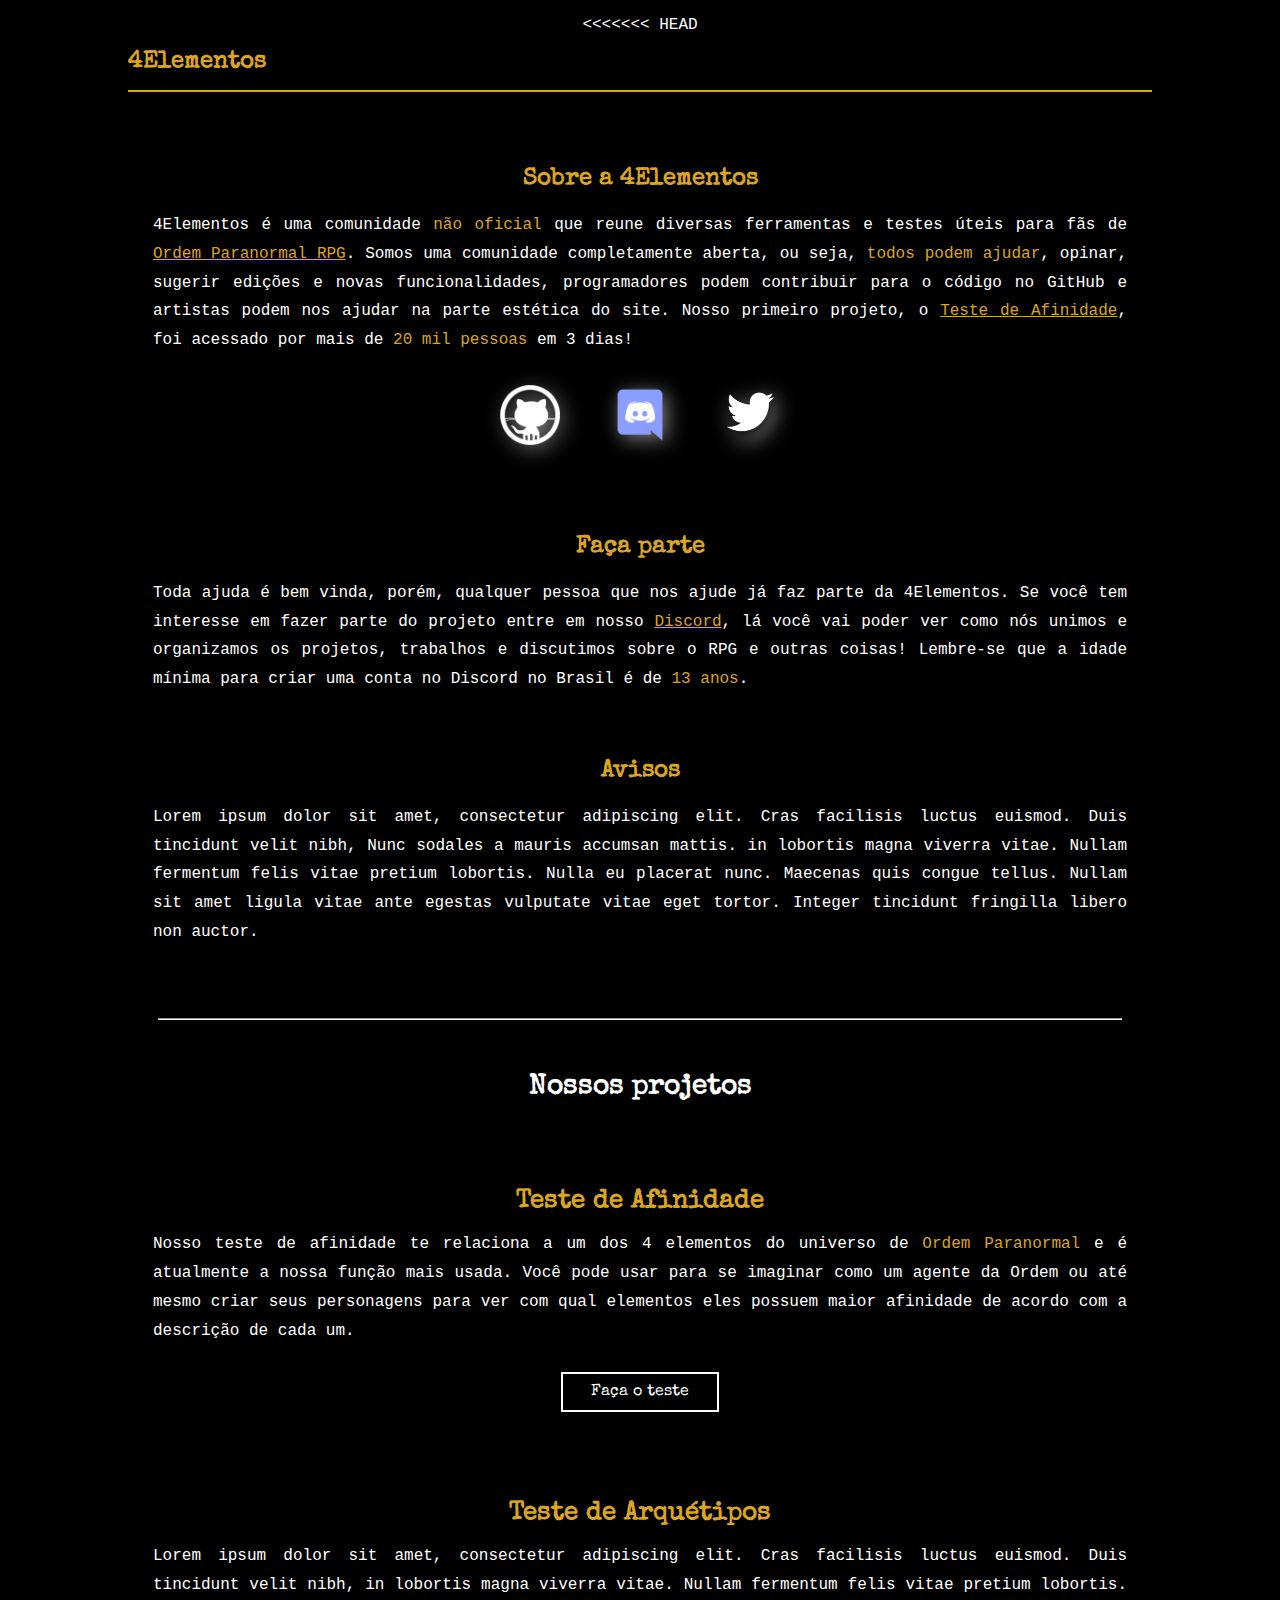
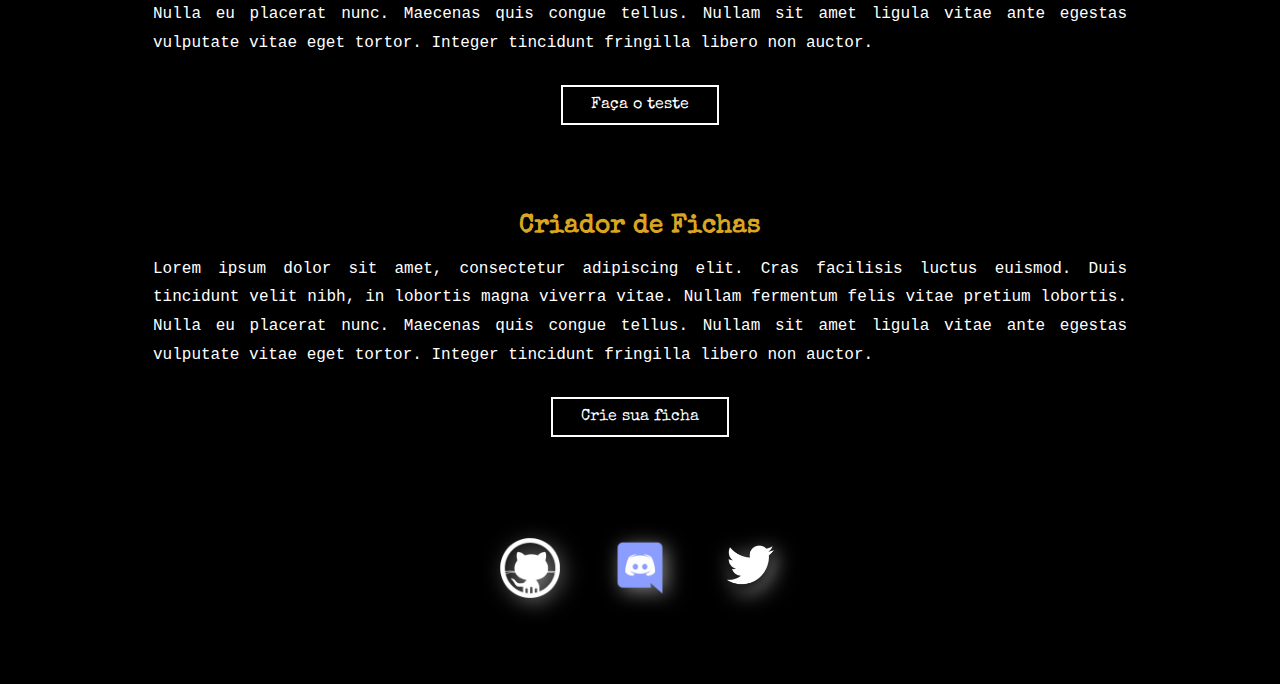
<file: index.html>
<!DOCTYPE html>
<html lang="pt-br">

    <head>
        <meta charset="UTF-8">
        <meta http-equiv="X-UA-Compatible" content="IE=edge">
        <meta name="viewport" content="width=device-width, initial-scale=1.0">
        <meta name="twitter:card" content="summary">
        <meta name="twitter:title" content="4Elementos">
        <meta name="twitter:site" content="https://04elementos.github.io/4elementos/">
        <meta name="twitter:description"
            content="4Elementos é um site feito por fãs do universo de Ordem Paranormal para que outros fãs possam responder um questionário de 20 perguntas para saber qual elemento eles teriam afinidade baseado nas suas respostas.">
        <meta name="twitter:image" content="https://04elementos.github.io/4elementos/images/elementos/Conhecimento.webp">

        <!-- google fonts -->
        <link rel="preconnect" href="https://fonts.googleapis.com">
        <link rel="preconnect" href="https://fonts.gstatic.com" crossorigin>
        <link href="https://fonts.googleapis.com/css2?family=Special+Elite&display=swap" rel="stylesheet">

        <!-- favicon -->
        <link rel="shortcut icon" href="images/elementos/Medo.webp" type="image/x-icon">
        <title>4Elementos</title>

        <!-- links css file -->
        <link rel="stylesheet" href="styles/style.css">
        <link rel="stylesheet" href="styles/responsive.css">

        <!--  AOS Library  -->
        <link rel="stylesheet" href="styles/aos.css">
    </head>

<<<<<<< HEAD
    <body class="flex flex-column">
        <div class="page">
            <header class="header-page title flex flex-jc-sbt">
                <h1 class="heading logo">4Elementos</h1>

                <!-- The overlay -->
                <div id="myNav" class="overlay">
                  <!-- Button to close the overlay navigation -->
                  <a href="javascript:void(0)" class="closebtn" onclick="closeNav()">&times;</a>

                  <!-- Overlay content -->
                  <div class="overlay-content">
                      <a href="#">Inicio</a>
                      <a href="#">Faça o teste</a>
                      <a href="#">Descubra seu Arquetipo</a>
                      <a href="#">Crie sua ficha agora</a>
                  </div>
=======
    <body>    
        <div class="container">
            <div class="title">
                <h2>4Elementos</h2>
            </div>
            
            <div class="description">
                <h3>Descrição</h3>
                <p>
                    Esse é um teste feito por fãs de <a href="https://ordemparanormal.com.br/">Ordem Paranormal</a> para que os espectadores consigam descobrir seus possíveis elementos de 
                    afinidade baseado em 20 questões sobre sua personalidade. Sinta-se livre para usar os resultados desse teste como quiser!
                </p>
            </div>
            
            <div class="warnings">
                <h3>Avisos</h3>
                <p>
                    Os direitos das imagens e descrições dos elementos vão para seus respectivos donos, apenas atribuímos perguntas de personalidade para cada um dos elementos
                    baseado na <a href="https://ordemparanormal.fandom.com/wiki/Elementos_do_Outro_Lado">descrição de cada um</a>.
                    <br><br>
                    É muito importante ressaltar: <a>Não somos um projeto oficial de Ordem Paranormal</a>, somos uma comunidade feita por fãs para fãs. Não temos nenhum contato fixo com o Cellbit ou sua equipe.
                    <br><br>
                    Quer entrar em contato conosco? Entre no nosso <a href="https://discord.gg/YD4a9FPxh9">Discord</a>! Você também pode procurar a gente no <a href="https://twitter.com/Elementos04">Twitter</a>.
                </p>
            </div>

            <div class="otherInfo">
                <h3>Outras Informações</h3>
                <p>
                    <a>Nenhuma informação pessoal sobre você será divulgada</a>, ao responder o teste você pode opcionalmente divulgar ele com seus amigos. Você também pode se voluntariar
                    para ajudar a tornar o teste mais efetivo, sugerir novas perguntas ou edições nas atuais.
                </p>
            </div>

            <div class="footer">
                <div class="simbolosHome">
                    <img src="images/elementos/Conhecimento.webp" class="conhecimento" alt="Símbolo de Conhecimento" width="150" height="150">
                    <img src="images/elementos/Sangue.webp" class="sangue" alt="Símbolo de Sangue" width="150" height="150">
                    <img src="images/elementos/Energia.webp" class="energia" alt="Símbolo de Energia" width="150" height="150">
                    <img src="images/elementos/Morte.webp" class="morte" alt="Símbolo de Morte" width="150" height="150">
>>>>>>> bd06b2e42a6f1a2cd9e7304ceea952d94c262d03
                </div>

                <!-- Use any element to open/show the overlay navigation menu -->
                <span onclick="openNav()" style="font-size: 1.65rem;">☰</span>
            </header>

            <!-- container main starts -->
            <main class="container flex container-pall">
                <section class="main-section">
                    <article class="container-ptb">
                        <h2 class="heading">Sobre a 4Elementos</h2>
                        <p>
                            4Elementos é uma comunidade <span>não oficial</span> que reune diversas ferramentas e testes úteis para fãs de
                            <a href="http://ordem.jamboeditora.com.br/">Ordem Paranormal RPG</a>. Somos uma comunidade completamente aberta, ou seja,
                            <span>todos podem ajudar</span>, opinar, sugerir edições e novas funcionalidades, programadores podem contribuir para o código no
                            GitHub e artistas podem nos ajudar na parte estética do site. Nosso primeiro projeto, o <a href=""> Teste de Afinidade</a>,
                            foi acessado por mais de <span>20 mil pessoas</span> em 3 dias!
                        </p>
                        <div class="socials flex flex-row">
                            <a href="https://github.com/04Elementos/4elementos">
                                <img src="images/socials/github.png" alt="Ícone do GitHub" class="imgSocial">
                            </a>
                            <a href="https://discord.gg/YD4a9FPxh9">
                                <img src="images/socials/discord.png" alt="Ícone do Discord" class="imgSocial">
                            </a>
                            <a href="https://twitter.com/Elementos04">
                                <img src="images/socials/twitter.png" alt="Ícone do Twitter" class="imgSocial">
                            </a>
                        </div>
                    </article>

                    <article class="container-ptb">
                        <h2 class="heading">Faça parte</h2>
                        <p>
                            Toda ajuda é bem vinda, porém, qualquer pessoa que nos ajude já faz parte da 4Elementos. Se você tem interesse em fazer parte do projeto
                            entre em nosso <a href="">Discord</a>, lá você vai poder ver como nós unimos e organizamos os projetos, trabalhos e discutimos sobre o RPG
                            e outras coisas! Lembre-se que a idade mínima para criar uma conta no Discord no Brasil é de <span>13 anos</span>.
                        </p>
                    </article>

                    <article class="container-ptb">
                        <h2 class="heading">Avisos</h2>
                        <p>
                            Lorem ipsum dolor sit amet, consectetur adipiscing elit. Cras facilisis luctus euismod. Duis tincidunt velit nibh,
                            Nunc sodales a mauris accumsan mattis.
                            in lobortis magna viverra vitae. Nullam fermentum felis vitae pretium lobortis. Nulla eu placerat nunc. Maecenas quis congue tellus.
                            Nullam sit amet ligula vitae ante egestas vulputate vitae eget tortor. Integer tincidunt fringilla libero non auctor.
                        </p>
                    </article>
                </section>

                <hr>
                <section class="projects">
                    <header class="header">
                        <h2 id="projects" class="sub-heading">Nossos projetos</h2>
                    </header>

                    <article class="container-ptb">
                        <h3 class="heading">Teste de Afinidade</h2>
                            <div>
                                <p>
                                    Nosso teste de afinidade te relaciona a um dos 4 elementos do universo de <span>Ordem Paranormal</span>
                                    e é atualmente a nossa função mais usada. Você pode usar para se imaginar como um agente da Ordem ou até mesmo criar
                                    seus personagens para ver com qual elementos eles possuem maior afinidade de acordo com a descrição de cada um.
                                </p>
                                <br>
                                <a href="afinidade/index.html" class="btn">
                                    Faça o teste
                                </a>
                            </div>
                    </article>

                    <article class="container-ptb">
                        <h3 class="heading">Teste de Arquétipos</h2>
                            <div>
                                <p>
                                    Lorem ipsum dolor sit amet, consectetur adipiscing elit. Cras facilisis luctus euismod. Duis tincidunt velit nibh,
                                    in lobortis magna viverra vitae. Nullam fermentum felis vitae pretium lobortis. Nulla eu placerat nunc. Maecenas quis congue tellus.
                                    Nullam sit amet ligula vitae ante egestas vulputate vitae eget tortor. Integer tincidunt fringilla libero non auctor.
                                </p>
                                <br>
                                <a href="#" class="btn">
                                    Faça o teste
                                </a>
                            </div>
                    </article>
                    <article class="container-ptb">
                        <h3 class="heading">Criador de Fichas</h3>
                        <div>
                            <p>
                                Lorem ipsum dolor sit amet, consectetur adipiscing elit. Cras facilisis luctus euismod. Duis tincidunt velit nibh,
                                in lobortis magna viverra vitae. Nullam fermentum felis vitae pretium lobortis. Nulla eu placerat nunc. Maecenas quis congue tellus.
                                Nullam sit amet ligula vitae ante egestas vulputate vitae eget tortor. Integer tincidunt fringilla libero non auctor.
                            </p>
                            <br>
                            <a href="" class="btn">
                                Crie sua ficha
                            </a>
                        </div>
                    </article>
                </section>
            </main>
            <!-- container main ends -->

            <!-- footer page starts -->
            <footer class="footer-page flex">
                <div class="socials flex flex-row">
                    <a href="https://github.com/04Elementos/4elementos">
                        <img src="images/socials/github.png" alt="Ícone do GitHub" class="imgSocial">
                    </a>
                    <a href="https://discord.gg/YD4a9FPxh9">
                        <img src="images/socials/discord.png" alt="Ícone do Discord" class="imgSocial">
                    </a>
                    <a href="https://twitter.com/Elementos04">
                        <img src="images/socials/twitter.png" alt="Ícone do Twitter" class="imgSocial">
                    </a>
                </div>
            </footer>
            <!-- footer page ends -->
        </div>


        <!------- AOS js Library  ---------->
        <script src="js/aos.js"></script>
        <script src="js/app.js"></script>
        <script>
            // AOS Instance
            AOS.init();
        </script>
    </body>

</html>
</file>
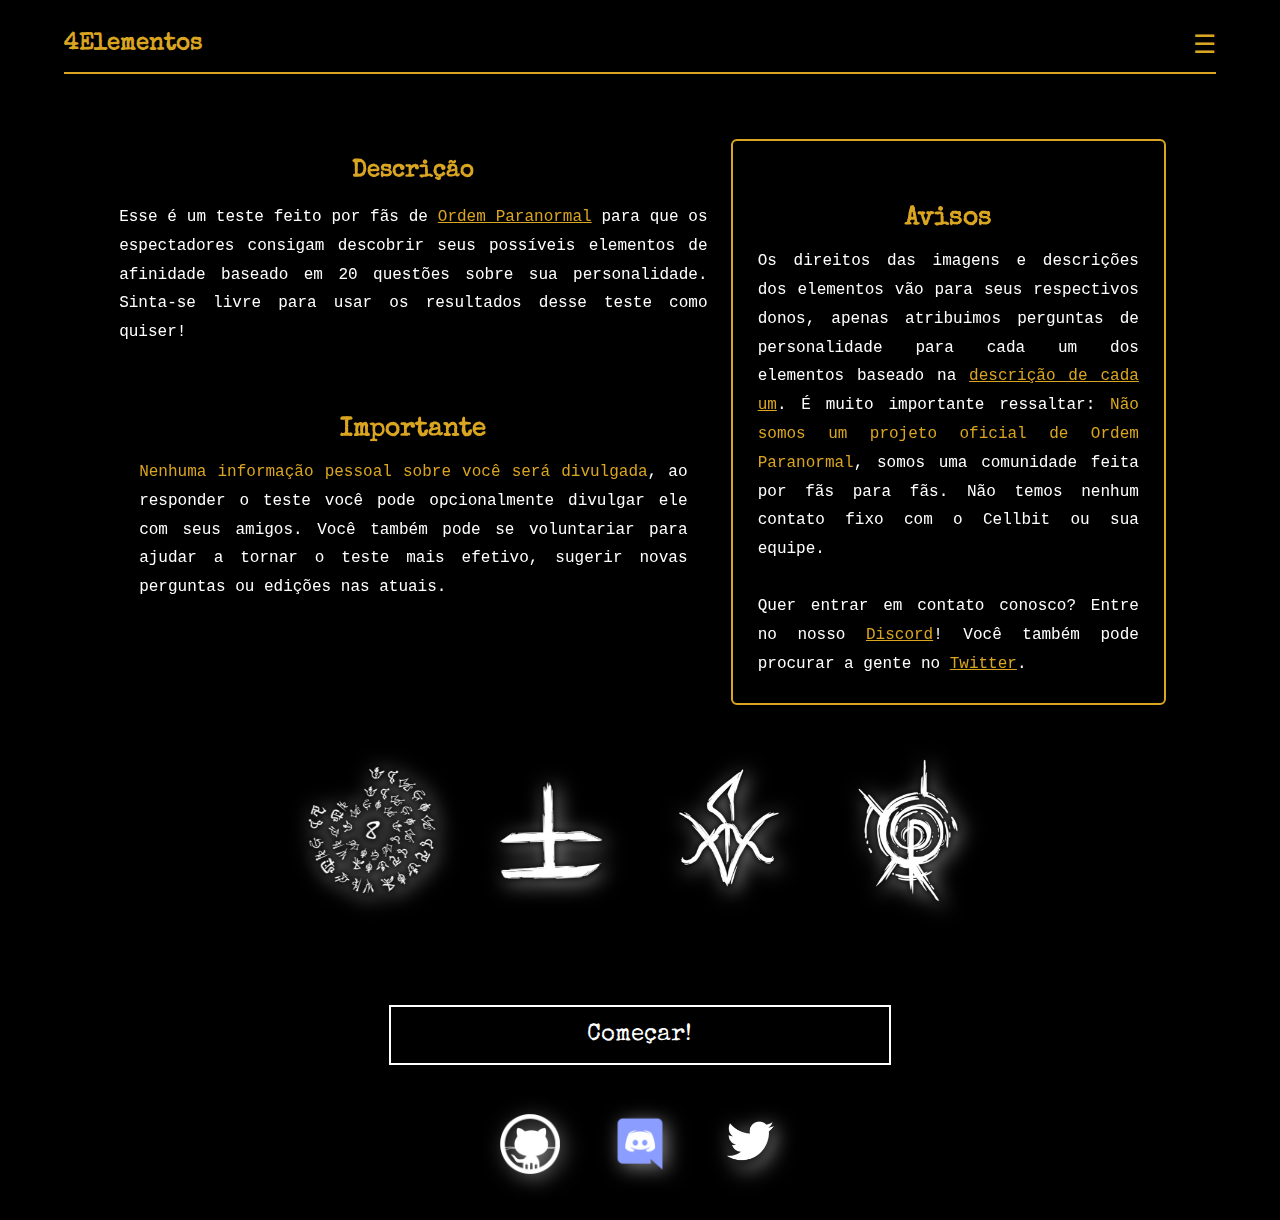
<file: afinidade/index.html>
<!DOCTYPE html>
<html lang="pt-br">
    <head>
        <meta charset="UTF-8">
        <meta http-equiv="X-UA-Compatible" content="IE=edge">
        <meta name="viewport" content="width=device-width, initial-scale=1.0">
        <meta name="twitter:card" content="summary">
        <meta name="twitter:title" content="4Elementos">
        <meta name="twitter:site" content="https://04elementos.github.io/4elementos/">
        <meta name="twitter:description" content="4Elementos é um site feito por fãs do universo de Ordem Paranormal para que outros fãs possam responder um questionário de 20 perguntas para saber qual elemento eles teriam afinidade baseado nas suas respostas.">
        <meta name="twitter:image" content="https://04elementos.github.io/4elementos/images/elementos/Conhecimento.webp">

        <!-- google fonts -->
        <link rel="preconnect" href="https://fonts.googleapis.com">
        <link rel="preconnect" href="https://fonts.gstatic.com" crossorigin>
        <link href="https://fonts.googleapis.com/css2?family=Special+Elite&display=swap" rel="stylesheet">

        <!-- favicon -->
        <link rel="shortcut icon" href="../images/elementos/Medo.webp" type="image/x-icon">
        <title>4Elementos</title>

        <!-- links css file -->
        <link rel="stylesheet" href="../styles/style.css">
        <link rel="stylesheet" href="../styles/responsive.css">

        <!--  AOS Library  -->
        <link rel="stylesheet" href="../styles/aos.css">
    </head>

    <body class="flex flex-column">
        <div class="page">
            <header class="header-page title flex flex-jc-sbt">
                <h1 class="heading logo">4Elementos</h1>

                <!-- The overlay -->
                <div id="myNav" class="overlay">
                  <!-- Button to close the overlay navigation -->
                  <a href="javascript:void(0)" class="closebtn" onclick="closeNav()">&times;</a>

                  <!-- Overlay content -->
                    <div class="overlay-content">
                        <a href="../index.html" onclick="closeNav()">Página Inicial</a>
                        <a href="../wordle-paranormal/index.html" onclick="closeNav()">Jogue o Wordle Paranormal</a>
                    </div>
                </div>

                <!-- Use any element to open/show the overlay navigation menu -->
                <span onclick="openNav()" style="font-size: 1.65rem;">☰</span>
            </header>

            <!--  container main starts -->
            <main class="container flex container-pall" style="max-width: 90vw;">
                <section class="brand flex flex-row flex-jc-sb container-pall" data-aos="fade-right" data-aos-delay="200">
                    <article class="description">
                        <h2 class="heading">Descrição</h2>
                        <p>
                            Esse é um teste feito por fãs de <a href="https://ordemparanormal.com.br/">Ordem Paranormal</a> para que os espectadores consigam descobrir seus possíveis elementos de
                            afinidade baseado em 20 questões sobre sua personalidade. Sinta-se livre para usar os resultados desse teste como quiser!
                        </p>

                        <section class="otherInfo container-pall" data-aos="fade-right" data-aos-delay="200">
                            <h3 class="heading">Importante</h3>
                            <p>
                                <span>Nenhuma informação pessoal sobre você será divulgada</span>, ao responder o teste você pode opcionalmente divulgar ele com seus amigos. Você também pode se voluntariar
                                para ajudar a tornar o teste mais efetivo, sugerir novas perguntas ou edições nas atuais.
                            </p>
                        </section>
                    </article>

                    <aside class="warnings container-pall" data-aos="fade-right" data-aos-delay="200">
                        <h3 class="heading">Avisos</h3>
                        <p>
                            Os direitos das imagens e descrições dos elementos vão para seus respectivos donos, apenas atribuimos perguntas de personalidade
                            para cada um dos elementos baseado na <a href="https://ordemparanormal.fandom.com/wiki/Elementos_do_Outro_Lado">descrição de cada um</a>.
                            É muito importante ressaltar: <a>Não somos um projeto oficial de Ordem Paranormal</a>, somos uma comunidade feita por fãs para fãs.
                            Não temos nenhum contato fixo com o Cellbit ou sua equipe.
                        </p><br>
                        <p>
                            Quer entrar em contato conosco? Entre no nosso <a href="https://discord.gg/YD4a9FPxh9">Discord</a>! Você também pode procurar a gente no <a href="https://twitter.com/Elementos04">Twitter</a>.
                        </p>
                    </aside>
                </section>

                <footer>
                    <div class="simbolosHome flex flex-row flex-jc-sb">
                        <img src="../images/elementos/Conhecimento.webp" class="simbol-img conhecimento" alt="Símbolo de Conhecimento" data-aos="fade-up-right" data-aos-delay="60">
                        <img src="../images/elementos/Sangue.webp" class="simbol-img sangue" alt="Símbolo de Sangue" data-aos="fade-up-right" data-aos-delay="40">
                        <img src="../images/elementos/Energia.webp" class="simbol-img energia" alt="Símbolo de Energia" data-aos="fade-up-right" data-aos-delay="60">
                        <img src="../images/elementos/Morte.webp" class="simbol-img morte" alt="Símbolo de Morte" data-aos="fade-up-right" data-aos-delay="50">
                    </div>

                    <div class="flex">
                        <a href="teste.html" class="start">
                            Começar!
                        </a>
                    </div>
                </footer>
            </main>
            <!-- container main ends -->

            <!-- footer page starts -->
            <footer>
                <div class="socials flex flex-row">
                    <a href="https://github.com/04Elementos/4elementos">
                        <img src="../images/socials/github.png" alt="Ícone do GitHub" class="imgSocial">
                    </a>
                    <a href="https://discord.gg/YD4a9FPxh9">
                        <img src="../images/socials/discord.png" alt="Ícone do Discord" class="imgSocial">
                    </a>
                    <a href="https://twitter.com/Elementos04">
                        <img src="../images/socials/twitter.png" alt="Ícone do Twitter" class="imgSocial">
                    </a>
                </div>
            </footer>
            <!-- footer page ends -->
        </div>

        <!------- AOS js Library  ---------->
        <script src="../js/app.js"></script>
        <script src="../js/aos.js"></script>
        <script>
            // AOS Instance
            AOS.init();
        </script>
    </body>
</html>
</file>
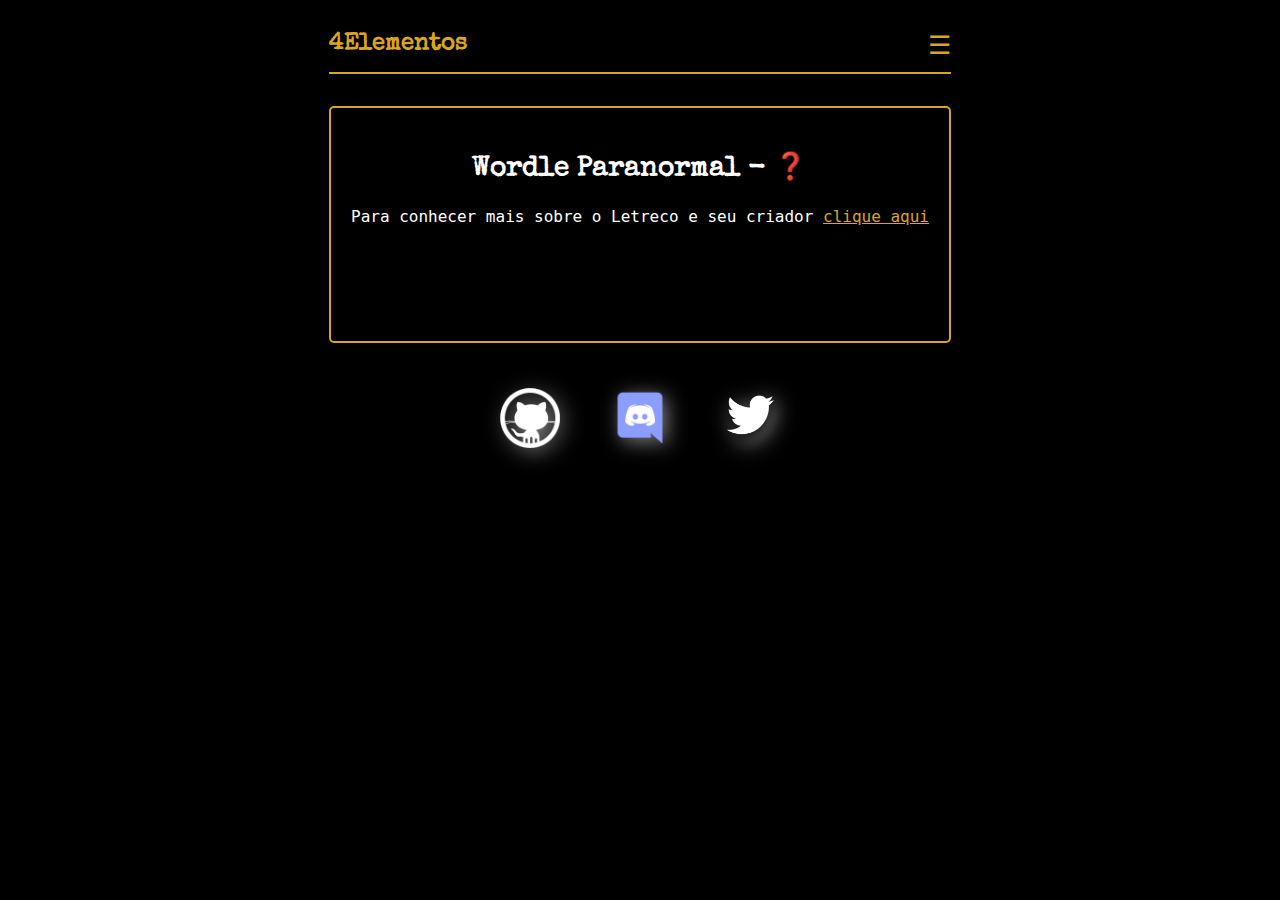
<file: wordle-paranormal/index.html>
<!DOCTYPE html>
<html lang="pt-br">
    <head>
        <meta charset="UTF-8">
        <meta http-equiv="X-UA-Compatible" content="IE=edge">
        <meta name="viewport" content="width=device-width, initial-scale=1.0">
        <meta name="twitter:card" content="summary">
        <meta name="twitter:title" content="4Elementos">
        <meta name="twitter:site" content="https://04elementos.github.io/4elementos/">
        <meta name="twitter:description" content="4Elementos é um site feito por fãs do universo de Ordem Paranormal para que outros fãs possam responder um questionário de 20 perguntas para saber qual elemento eles teriam afinidade baseado nas suas respostas.">
        <meta name="twitter:image" content="https://04elementos.github.io/4elementos/images/elementos/Conhecimento.webp">

        <!-- google fonts -->
        <link rel="preconnect" href="https://fonts.googleapis.com">
        <link rel="preconnect" href="https://fonts.gstatic.com" crossorigin>
        <link href="https://fonts.googleapis.com/css2?family=Special+Elite&display=swap" rel="stylesheet">

        <!-- favicon -->
        <link rel="shortcut icon" href="../images/elementos/Medo.webp" type="image/x-icon">
        <title>4Elementos</title>

        <!-- links css file -->
        <link rel="stylesheet" href="../styles/style.css">
        <link rel="stylesheet" href="../styles/responsive.css">

        <!--  AOS Library  -->
        <link rel="stylesheet" href="../styles/aos.css">
    </head>

    <body class="flex flex-column" style="height: 100%;">
        <div class="page">
            <header class="header-page title flex flex-jc-sbt">
                <h1 class="heading logo">4Elementos</h1>

                <!-- The overlay -->
                <div id="myNav" class="overlay">
                  <!-- Button to close the overlay navigation -->
                  <a href="javascript:void(0)" class="closebtn" onclick="closeNav()">&times;</a>

                  <!-- Overlay content -->
                    <div class="overlay-content">
                        <a href="../index.html" onclick="closeNav()">Página Inicial</a>
                        <a href="../afinidade/index.html" onclick="closeNav()">Faça o teste de afinidade</a>
                    </div>
                </div>

                <!-- Use any element to open/show the overlay navigation menu -->
                <span onclick="openNav()" style="font-size: 1.65rem; cursor: pointer;">☰</span>
            </header>

            <!--  container main starts -->
            <main class="quiz-container container border-container">
                <div id="myUtil" class="overlay">
                    <a href="javascript:void(0)" class="closebtn" onclick="closeUtils()">&times;</a>
                    <!-- Utils content -->
                    <div class="overlay-content border-container" style="width: 80%; margin: auto;">
                        <h2 class="heading">Avisos</h2>
                        <p>A lista de palavras e uma parte do código vieram do repositório oficial do <span>Letreco</span> que foram retirados para a criação dessa 
                            versão temática do Letreco/Wordle! Lembrando que não lucramos de nenhuma forma com o site e tudo o que é visto aqui é feito para diversão dos fãs de <span>Ordem Paranormal</span>. 
                            <br><br>Caso algo visto nesse site seja de sua autoria e você queira a retirada, basta enviar uma mensagem no nosso twitter que iremos atender seu pedido o mais rápido possível.
                            <hr>
                            <h2 class="heading">Tutorial de Jogo</h2>
                            Nossa versão segue as mesmas regras e dinâmicas de Letreco e Wordle, são elas: <br><br>
                            Caso a letra apareça em <span>VERDE</span> significa que a letra está na palavra e na posição correta;<br>
                            Caso a letra apareça em <span>AMARELO</span> significa que a letra está na palavra porém na posição errada;<br>
                            Caso a letra apareça em <span>CINZA</span> significa que a letra não está na palavra;<br>
                        </p>
                    </div>
                </div>
            
                <div class="title">
                    <h2 class="sub-heading">Wordle Paranormal - </h>
                    <span onclick="openUtils()" style="font-size: 1.65rem; cursor: pointer;">❓</span>
                </div>
                
                <div style="margin: auto;">
                    <div class="letreco centerP">Para conhecer mais sobre o Letreco e seu criador <a href="https://www.gabtoschi.com/">clique aqui</a></div><br>
                    <div class="message-container"></div><br>
                    <div class="tile-container" style="margin: auto;"></div><br>
                    <div id="word-not-found"><span>Ops... parece que essa palavra não é uma palavra válida!</span></div><br>
                    <div class="key-container" style="margin: auto;"></div><br>
                </div>
            </main>
            <!-- container main ends -->

            <!-- footer page starts -->
            <footer>
                <div class="socials flex flex-row">
                    <a href="https://github.com/04Elementos/4elementos">
                        <img src="../images/socials/github.png" alt="Ícone do GitHub" class="imgSocial">
                    </a>
                    <a href="https://discord.gg/YD4a9FPxh9">
                        <img src="../images/socials/discord.png" alt="Ícone do Discord" class="imgSocial">
                    </a>
                    <a href="https://twitter.com/Elementos04">
                        <img src="../images/socials/twitter.png" alt="Ícone do Twitter" class="imgSocial">
                    </a>
                </div>
            </footer>
            <!-- footer page ends -->
        </div>

        <!------- AOS js Library  ---------->
        <script type="application/javascript" src="../js/dailyword.js"></script>
        <script type="application/javascript" src="../js/wordlist.js"></script>
        <script type="application/javascript" src="../js/app.js"></script>
        <script type="application/javascript" src="../js/wordle.js"></script>
        <script type="application/javascript" src="../js/aos.js"></script>
        <script>
            // AOS Instance
            AOS.init();
        </script>
    </body>
</html>
</file>
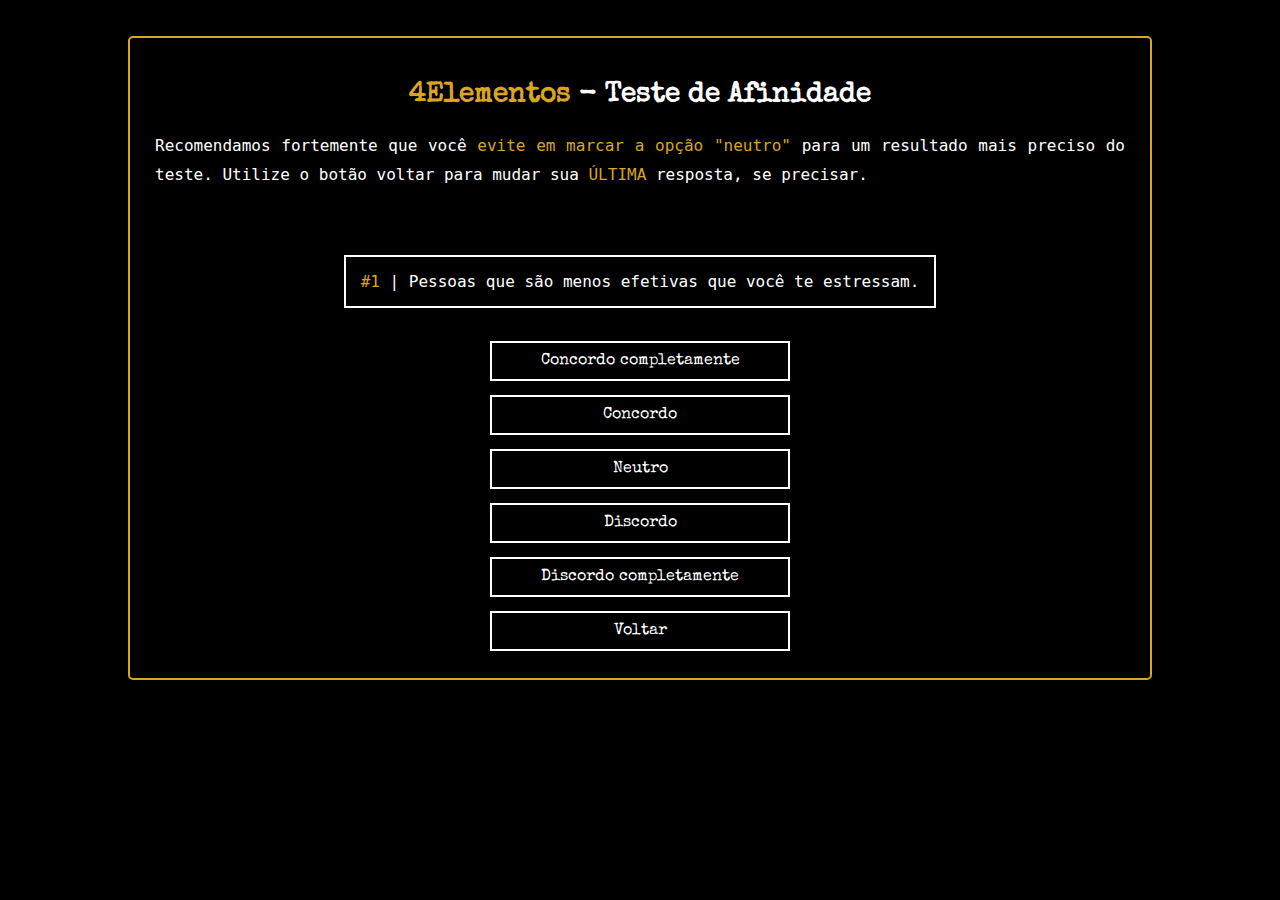
<file: teste.html>
<!DOCTYPE html>
<html lang="pt-br">
    <head>
        <meta charset="UTF-8">
        <meta http-equiv="X-UA-Compatible" content="IE=edge">
        <meta name="viewport" content="width=device-width, initial-scale=1.0">
        <meta name="twitter:card" content="summary">
        <meta name="twitter:title" content="4Elementos">
        <meta name="twitter:site" content="https://04elementos.github.io/4elementos/">
        <meta name="twitter:description" content="4Elementos é um site feito por fãs do universo de Ordem Paranormal para que outros fãs possam responder um questionário de 20 perguntas para saber qual elemento eles teriam afinidade baseado nas suas respostas.">
        <meta name="twitter:image" content="https://04elementos.github.io/4elementos/images/elementos/Conhecimento.webp">

        <!-- google fonts -->
        <link rel="preconnect" href="https://fonts.googleapis.com">
        <link rel="preconnect" href="https://fonts.gstatic.com" crossorigin>
        <link href="https://fonts.googleapis.com/css2?family=Special+Elite&display=swap" rel="stylesheet"> 

        <!-- favicon -->
        <link rel="shortcut icon" href="images/elementos/Medo.webp" type="image/x-icon">
        <title>4Elementos || Teste</title>

        <!-- link css file -->
        <link rel="stylesheet" href="styles/style.css">
        <link rel="stylesheet" href="styles/responsive.css">
    </head>

    <body class="flex flex-column" style="height: 100%;">
        <!-- quiz container  starts -->
        <main class="quiz-container container border-container">
            <!-- title -->
            <div class="title">
                <h2 class="sub-heading"><span>4Elementos</span> - Teste de Afinidade</h>
            </div>

            <!-- recomendation starts -->
            <div class="recomendation">
                <p>Recomendamos fortemente que você <span>evite em marcar a opção "neutro"</span> para um resultado mais preciso do teste. Utilize o botão voltar para mudar sua <span>ÚLTIMA</span> resposta, se precisar.</p>
            </div>
            <!-- recomendation ends -->

            <!-- box question starts-->
            <div class="box-question flex flex-column">
                <p id="order" class="order"></p>
                <div id="question" class="question"></div>
            </div>
            <!-- box question ends-->

            <!-- options starts -->
            <div class="options flex flex-column">
                <!-- single option -->
                <label class="option">
                    <input type="button" class="btn" name="option" id="b1" value="Concordo completamente" onclick="next(2)"/>
                </label>
                
                <!-- single option -->
                <label class="option">
                    <input type="button"class="btn" name="option" id="b2" value="Concordo" onclick="next(1)"/>
                </label>
                
                <!-- single option -->
                <label class="option">
                    <input type="button" class="btn"  name="option" id="b3" value="Neutro" onclick="next(0)"/>
                </label>
    
                <!-- single option -->
                <label class="option">
                    <input type="button" class="btn" name="option" id="b4" value="Discordo" onclick="next(-1)"/>
                </label>
    
                <!-- single option -->
                <label class="option">
                    <input type="button" class="btn" name="option" id="b5" value="Discordo completamente" onclick="next(-2)"/>
                </label>
            </div>
            <!-- options ends -->

            <!-- controls starts -->
            <div class="controls">
                <button id="previous" class="btn" onclick="prev()">Voltar</button>
            </div>
            <!-- controls ends -->
        </main>
        <!-- quiz container ends -->

        <!-- end test starts -->
        <div class="endTest flex border-container">
            <h2 class="sub-heading">4Elementos - Fim do teste</h2>
            <p>Digite seu nome para uma personalização na página de resultados. Essa é uma etapa opcional, essa informação será registrada apenas no seu próprio navegador.</p>
        
            <input type="text" id="uname" class="inputName" placeholder="Digite seu nome..." maxlength="20"></input><br>
            <input type="submit" name="postButton" class="btn" id="sendButton" value="Enviar Respostas" onclick="sendResults()"></input>
        </div>
        <!-- end test ends -->


        <script type="application/javascript" src="js/questions.js"></script>
        <script type="application/javascript" src="js/elements.js"></script>
        <script type="application/javascript" src="js/app.js"></script>
    </body>
</html>
</file>
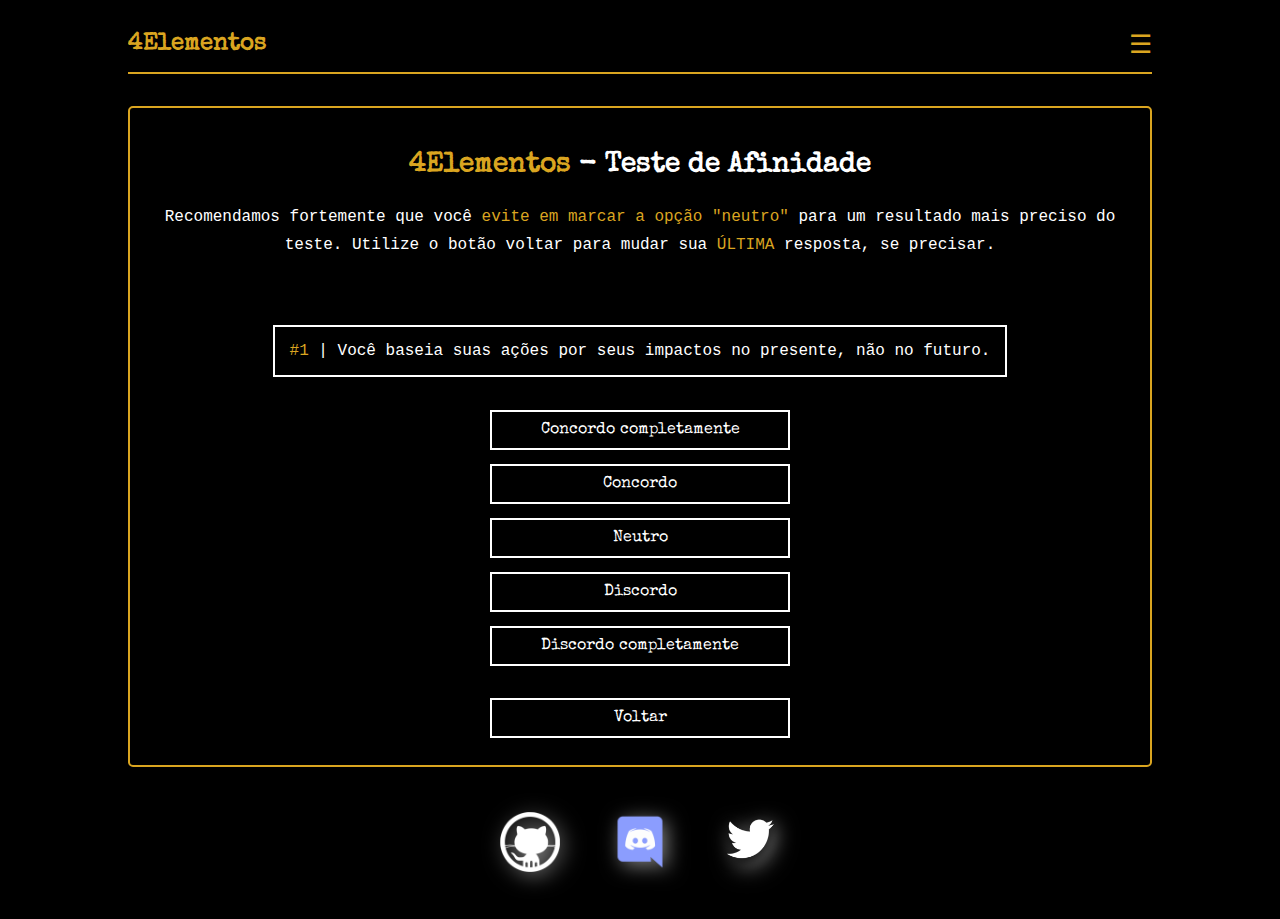
<file: afinidade/teste.html>
<!DOCTYPE html>
<html lang="pt-br">
    <head>
        <meta charset="UTF-8">
        <meta http-equiv="X-UA-Compatible" content="IE=edge">
        <meta name="viewport" content="width=device-width, initial-scale=1.0">
        <meta name="twitter:card" content="summary">
        <meta name="twitter:title" content="4Elementos">
        <meta name="twitter:site" content="https://04elementos.github.io/4elementos/">
        <meta name="twitter:description" content="4Elementos é um site feito por fãs do universo de Ordem Paranormal para que outros fãs possam responder um questionário de 20 perguntas para saber qual elemento eles teriam afinidade baseado nas suas respostas.">
        <meta name="twitter:image" content="https://04elementos.github.io/4elementos/images/elementos/Conhecimento.webp">

        <!-- google fonts -->
        <link rel="preconnect" href="https://fonts.googleapis.com">
        <link rel="preconnect" href="https://fonts.gstatic.com" crossorigin>
        <link href="https://fonts.googleapis.com/css2?family=Special+Elite&display=swap" rel="stylesheet">

        <!-- favicon -->
        <link rel="shortcut icon" href="../images/elementos/Medo.webp" type="image/x-icon">
        <title>4Elementos || Teste</title>

        <!-- links css file -->
        <link rel="stylesheet" href="../styles/style.css">
        <link rel="stylesheet" href="../styles/responsive.css">
    </head>

    <body class="flex flex-column" style="height: 100%;">
        <div class="page">
            <header class="header-page title flex flex-jc-sbt">
                <h1 class="heading logo">4Elementos</h1>

                <!-- The overlay -->
                <div id="myNav" class="overlay">
                  <!-- Button to close the overlay navigation -->
                  <a href="javascript:void(0)" class="closebtn" onclick="closeNav()">&times;</a>

                  <!-- Overlay content -->
                    <div class="overlay-content">
                        <a href="../index.html" onclick="closeNav()">Página Inicial</a>
                        <a href="../wordle-paranormal/" onclick="closeNav()">Jogue o Wordle Paranormal</a>
                    </div>
                </div>

                <!-- Use any element to open/show the overlay navigation menu -->
                <span onclick="openNav()" style="font-size: 1.65rem;">☰</span>
            </header>

            <!-- quiz container  starts -->
            <main class="quiz-container container border-container">
                <!-- title -->
                <div class="title">
                    <h2 class="sub-heading"><span>4Elementos</span> - Teste de Afinidade</h>
                </div>

                <!-- recomendation starts -->
                <div class="recomendation">
                    <p class="centerP">Recomendamos fortemente que você <span>evite em marcar a opção "neutro"</span> para um resultado mais preciso do teste. Utilize o botão voltar para mudar sua <span>ÚLTIMA</span> resposta, se precisar.</p>
                </div>
                <!-- recomendation ends -->

                <!-- box question starts-->
                <div class="box-question flex flex-column">
                    <p id="order" class="order"></p>
                    <div id="question" class="question"></div>
                </div>
                <!-- box question ends-->

                <!-- options starts -->
                <div class="options flex flex-column">
                    <!-- single option -->
                    <label class="option">
                        <input type="button" class="btn" name="option" id="b1" value="Concordo completamente" onclick="next(2)"/>
                    </label>

                    <!-- single option -->
                    <label class="option">
                        <input type="button"class="btn" name="option" id="b2" value="Concordo" onclick="next(1)"/>
                    </label>

                    <!-- single option -->
                    <label class="option">
                        <input type="button" class="btn"  name="option" id="b3" value="Neutro" onclick="next(0)"/>
                    </label>

                    <!-- single option -->
                    <label class="option">
                        <input type="button" class="btn" name="option" id="b4" value="Discordo" onclick="next(-1)"/>
                    </label>

                    <!-- single option -->
                    <label class="option">
                        <input type="button" class="btn" name="option" id="b5" value="Discordo completamente" onclick="next(-2)"/>
                    </label>
                </div>
                <!-- options ends -->

                <!-- controls starts -->
                <div class="controls">
                    <br>
                    <button id="previous" class="btn" onclick="prev()">Voltar</button>
                </div>
                <!-- controls ends -->
            </main>
            <!-- quiz container ends -->

            <!-- end test starts -->
            <div class="endTest flex border-container">
                <h2 class="sub-heading">4Elementos - Fim do teste</h2>
                <p>Digite seu nome para uma personalização na página de resultados. Essa é uma etapa opcional, essa informação será registrada apenas no seu próprio navegador.</p>

                <input type="text" id="uname" class="inputName" placeholder="Digite seu nome..." maxlength="20"></input><br>
                <input type="submit" name="postButton" class="btn" id="sendButton" value="Enviar Respostas" onclick="sendResults()"></input>
            </div>
            <!-- end test ends -->

            <!-- footer page starts -->
            <footer>
                <div class="socials flex flex-row">
                    <a href="https://github.com/04Elementos/4elementos">
                        <img src="../images/socials/github.png" alt="Ícone do GitHub" class="imgSocial" data-aos="zoom-in-up" data-aos-delay="60">
                    </a>
                    <a href="https://discord.gg/YD4a9FPxh9">
                        <img src="../images/socials/discord.png" alt="Ícone do Discord" class="imgSocial" data-aos="zoom-in-up" data-aos-delay="60">
                    </a>
                    <a href="https://twitter.com/Elementos04">
                        <img src="../images/socials/twitter.png" alt="Ícone do Twitter" class="imgSocial" data-aos="zoom-in-up" data-aos-delay="60">
                    </a>
                </div>
            </footer>
            <!-- footer page ends -->
        </div>


        <script type="application/javascript" src="../js/questions.js"></script>
        <script type="application/javascript" src="../js/elements.js"></script>
        <script type="application/javascript" src="../js/app.js"></script>
    </body>
</html>
</file>
<file: styles/style.css>
/*
==========================
 *Import Responsive CSS*
==========================
*/
@import 'responsive.css';

/*
=================
    *Variables*
=================
*/
:root {
    /** Theme Color **/
    --main-color: goldenrod;
    --white: #fff;
    --black: #000;
    /** Theme Font Family **/
    --Space-Mono: 'Space Mono', monospace;
    --Special-Elite: 'Special Elite', cursive;
    /** Theme Filter **/
    --filter: drop-shadow(4px 4px 10px gray);
    /** Transition Duration **/
    --duration: 200ms;
    /** Theme Border **/
    --border-main: 2px solid goldenrod;
    --border-white: 2px solid white;
}

/*
===============
    *Globals*
===============
*/
* {
    box-sizing: border-box;
}

body {
    padding: 0.5rem 0;
    background-color: var(--black);
    color: var(--white);
    font-family: var(--Space-Mono);
}

a,
span {
    color: var(--main-color);
}

hr {
    width: 100%;
    margin: 30px 10px;
    color: var(--main-color);
}

.heading {
    color: var(--main-color);
    font-family: var(--Special-Elite);
}

.sub-heading {
    font-size: 28px;
    font-family: var(--Special-Elite);
}

h3 {
    margin-bottom: 15px;
    margin-top: 45px;
    text-align: center;
    font-size: 26px;
}

.whiteH3 {
    color: var(--white);
    margin-bottom: 25px;
    margin-top: 10px;
}

p {
    text-align: justify;
    text-justify: inter-word;
    margin: 5px;
    line-height: 1.8;
}

img {
    filter: var(--filter);
}

img:hover {
    transition-duration: var(--duration);
    transform: translateY(-0.2rem);
}

.main-section {
    margin-bottom: 1rem;
}

.centerP {
    margin-top: 10px;
    text-align: center;
    text-justify: none;
    margin: none;
}

.btn {
    display: inline-block;
    background-color: var(--black);
    padding: 10px 28px;
    margin: 4px 2px;
    border: var(--border-white);
    color: var(--white);
    text-decoration: none;
    font-family: var(--Special-Elite);
    font-size: 16px;
    text-align: center;
    cursor: pointer;
}

.btn:active, .btn:hover, .btn:focus {
    background-color: var(--white);
    color: var(--black);
}

.border-container {
    border: var(--border-main);
}

.simbol-img {
    width: 150px;
    height: 150px;
    object-fit: cover;
}

/*
==================
   *Styles for
   Display Flex*
==================
*/
.flex {
    display: flex;
    justify-content: center;
    align-items: center;
    flex-wrap: wrap;
}

.flex-row {
    flex-direction: row;
}

.flex-column {
    flex-direction: column;
}

.flex-jc-sbt {
    justify-content: space-between;
}

.flex-jc-sb {
    justify-content: space-evenly;
}

.flex-jc-ar {
    justify-content: space-around;
}

/*
-----------------
   *Img Social*
-----------------
*/
.imgSocial {
    margin: 25px;
    width: 60px;
    height: 60px;
    filter: var(--filter);
}

.imgSocial:hover {
    transition-duration: var(--duration);
    transform: translateY(-0.2rem);
}

.imgSocial:hover {
    transition-duration: var(--duration);
    transform: translateY(-0.2rem);
}

/*
==================
   *Header Page*
==================
*/
.header-page {
    width: 100%;
    margin-bottom: 2rem;
    border-bottom: var(--border-main);
    overflow: hidden;
}

/* The Overlay (background) */
.overlay {
    /* Height & width depends on how you want to reveal the overlay (see JS below) */
    display: none;
    height: 100%;
    width: 100%;
    position: fixed;
    /* Stay in place */
    z-index: 1;
    /* Sit on top */
    left: 0;
    top: 0;
    background-color: rgb(0, 0, 0);
    /* Black fallback color */
    background-color: rgba(0, 0, 0, 0.9);
    /* Black w/opacity */
    overflow: hidden;
    /* Disable horizontal scroll */
    transition: 0.5s;
    /* 0.5 second transition effect to slide in or slide down the overlay (height or width, depending on reveal) */
}

/* Position the content inside the overlay */
.overlay-content {
    position: relative;
    top: 25%;
    /* 25% from the top */
    width: 100%;
    /* 100% width */
    text-align: center;
    /* Centered text/links */
    margin-top: 30px;
    /* 30px top margin to avoid conflict with the close button on smaller screens */
    overflow: hidden;
}

/* The navigation links inside the overlay */
.overlay a {
    padding: 8px;
    text-decoration: none;
    font-size: 36px;
    color: var(--white);
    display: block;
    /* Display block instead of inline */
    transition: 0.3s;
    /* Transition effects on hover (color) */
}

/* When you mouse over the navigation links, change their color */
.overlay a:hover, .overlay a:focus {
    color: goldenrod;
}

/* Position the close button (top right corner) */
.overlay .closebtn {
    position: absolute;
    top: 20px;
    right: 45px;
    font-size: 60px;
}


/*
==================
    *Container*
==================
*/
.container-pall {
    padding: 20px;
}

.container-ptb {
    padding: 20px 0;
}

main.container.flex.container-pall {
    padding-top: 3px;
}

.container {
    max-width: 80vw;
    border-radius: 5px;
    color: var(--white);
    text-align: center;
}

.title h1 {
    font-size: 1.5rem;
}

.brand {
    padding: 30px 12px;
    align-items: stretch;
}

.description {
    flex-basis: 55%;
}

.warnings {
    flex-basis: 40%;
    border: var(--border-main);
    border-radius: 6px;
}

/*
====================
  *Quiz Container*
====================
*/
.quiz-container {
    margin: 20px 0;
    padding: 20px;
    text-align: center;
}

.question {
    border: var(--border-white);
    margin: 50px;
    margin-top: 50px;
    margin-bottom: 26px;
    padding: 15px;
}

/*
==================
    *Wordle Paranormal*
==================
*/

.game-container {
    height: 80vh;
    display: flex;
    flex-direction: column;
    justify-content: space-between;
    align-items: center;
}

.tile-container {
    width: 380px;
    margin-bottom: 30px;
}

.key-container {
    width: 510px;
    display: flex;
    flex-wrap: wrap;
}

#word-not-found {
    display: none;
}

.key-container button {
    width: 43px;
    height: 58px;
    border-radius: 4px;
    margin: 4px 2px;
    border: var(--border-white);
    color: var(--white);
    text-decoration: none;
    background-color: transparent;
    font-family: var(--Special-Elite);
    font-size: 16px;
    text-align: center;
    cursor: pointer;
}

.key-container button:nth-child(11) {
    margin-left: 30px;
}

.key-container button:nth-child(20),
.key-container button:nth-child(28) {
    width: 68px;
}

.tile-container div {
    display: flex;
}

.tile-container .tile {
    width: 62px;
    height: 62px;
    border-radius: 4px;
    margin: 4px 2px;
    border: var(--border-white);
    color: var(--white);
    justify-content: center;
    align-items: center;
    text-decoration: none;
    font-family: var(--Special-Elite);
    font-size: 16px;
    text-align: center;
    cursor: pointer;
}

/*
==================
    *Wordle Paranormal - Cores*
==================
*/

.tile.flip {
    animation: 0.5s linear flipping;
}

@keyframes flipping {
    0% {
        transform: rotateX(0deg);
    }
    50% {
        transform: rotateX(90deg);
    }
    100% {
        transform: rotateX(0deg);
    }
}

.green-overlay {
    background-color: #11771c !important;
}

.yellow-overlay {
    background-color: #a8993f !important;
}

.grey-overlay {
    background-color: #2a2a2c;
}

/*
--------------
  *Options*
--------------
*/
.option>input {
    max-width: 65rem;
}

.option input[type="button"],
#previous, #sendButton {
    padding: 10px 28px;
    margin: 7px;
    width: 300px;
    font-size: 16px;
}

/*
====================
    *End Test*
====================
*/
.endTest {
    display: none;
    width: 70%;
    padding: 15px;
    text-align: center;
}

.inputName {
    width: 300px;
    background-color: var(--black);
    padding: 10px 28px;
    margin-top: 25px;
    margin-bottom: 25px;
    border: var(--border-white);
    color: var(--white);
    font-family: var(--Special-Elite);
    font-size: 16px;
    text-align: center;
}

/*
====================
    *Footer main*
====================
*/
.simbolosHome {
    margin: 20px;
    margin-bottom: 6rem;
    max-width: 100%;
    height: auto;
    gap: 1.8rem;
}

.start {
    min-width: 69%;
    background-color: var(--black);
    border: 2px solid var(--white);
    margin: 4px 2px;
    padding: 0.98rem 2rem;
    color: var(--white);
    text-align: center;
    text-decoration: none;
    font-family: var(--Special-Elite);
    font-size: 24px;
    cursor: pointer;
}

.start:hover, .start:focus {
    background-color: var(--white);
    color: var(--black);
}

/*
====================
    *Results*
====================
*/
.results {
    width: 80vw;
    padding: 3rem;
}

.showSpoilers {
    margin-bottom: 1rem;
}

.spoilersContainer {
    display: none;
    opacity: 0;
    transition: opacity 0.5s ease-in-out;
}

.results h1 {
    font-size: 26px;
}

.img {
    margin-bottom: 15px;
    filter: drop-shadow(8px 8px 10px gray);
    width: 150px;
    height: 150px;
}

.img:hover {
    transition-duration: var(--duration);
    transform: translateY(-0.2rem);
}

.userEspectro {
    width: 100%;
    text-align: center;
}

.userRow {
    width: 100px;
    display: inline-block;
}

.espectroValue {
    text-align: center;
    text-justify: none;
    margin: 0;
}

.errorDiv {
    display: none;
}

/*
====================
    *Footer Page*
====================
*/
.footer-page {
    width: 100%;
    margin-top: 2rem !important;
    padding-bottom: 2.4rem;
}

.footer-page .socials a {
    min-width: 25%;
    margin: auto;
    text-align: center;
    color: transparent !important;
}

/*
====================
    *Elementos*
====================
*/
.morte:hover {
    filter: drop-shadow(8px 8px 10px rgb(152, 148, 174));
    transition-duration: 200ms;
}

.sangue:hover {
    filter: drop-shadow(8px 8px 10px rgb(245, 57, 57));
    transition-duration: 200ms;
}

.energia:hover {
    filter: drop-shadow(8px 8px 10px rgb(169, 94, 255));
    transition-duration: 200ms;
    animation: 0.1s linear infinite forwards shake-animation;
}

.conhecimento:hover {
    filter: drop-shadow(8px 8px 10px rgb(242, 210, 29));
    transition-duration: 200ms;
}

.SangueResult {
    animation: 10s infinite forwards sangue-animation;
}

@keyframes sangue-animation {
    50% {
        filter: drop-shadow(8px 8px 10px rgb(245, 57, 57));
    }
}

.ConhecimentoResult {
    animation: 10s infinite forwards conhecimento-animation;
}

@keyframes conhecimento-animation {
    50% {
        filter: drop-shadow(8px 8px 10px rgb(242, 210, 29));
    }
}

.EnergiaResult {
    animation: 10s infinite forwards energia-animation;
}

@keyframes energia-animation {
    50% {
        filter: drop-shadow(8px 8px 10px rgb(169, 94, 255));
    }
}

.MorteResult {
    animation: 10s infinite forwards morte-animation;
}

@keyframes morte-animation {
    50% {
        filter: drop-shadow(8px 8px 10px rgb(152, 148, 174));
    }
}

.MedoResult {
    animation: 10s infinite forwards medo-animation;
}

@keyframes medo-animation {
    50% {
        filter: drop-shadow(8px 8px 10px rgb(76, 118, 255));
    }
}
</file>
<file: styles/responsive.css>
/*
======================
    *Media Queries*
======================
*/
@media only screen and (max-width: 320px) {
    .results {
        padding: 0;
        min-width: 94vw;
    }

    .results > div{
        min-width: 100%;
    }

    .resultsDiv > div {
        padding-right: 0!important;
    }
}


@media only screen and (min-width: 425px) {
    .page-main {
        min-width: 90%;
    }
}

/* When the height of the screen is less than 450 pixels, change the font-size of the links and position the close button again, so they don't overlap */
@media screen and (max-height: 450px) {
    .overlay a {
        font-size: 20px
    }

    .overlay .closebtn {
        font-size: 40px;
        top: 15px;
        right: 35px;
    }
}

@media only screen and (max-width: 690px) {
    p {
        font-size: 14px;
    }

    .div-start {
        display: none;
    }

    .quiz-container h3 {
        margin-top: 20px;
        font-size: 16px;
    }

    .quiz-container p {
        font-size: 16px;
        text-align: justify;
        text-justify: newspaper;
        margin: 2px;
    }

    .endTest {
        width: 90%;
        padding: 15px;
    }

    .results {
        flex-direction: column;
        align-items: stretch;
    }

    .results > div{
        min-width: 100%;
    }

    .results > div:not(last-child),
    .resultDivs > div:not(last-child),
    .results > div > div {
        margin-bottom: 3rem;
    }

    .heading {
        text-indent: 23px;
    }

    h3#agentName {
        text-align: center;
    }
}

@media only screen and (max-width: 768px) {
    .container {
        min-width: 90vw;
        padding: 10px;
        text-align: center;
    }

    .results.container{
        padding: 25px;
        min-width: 90vw;
    }

    .resultsDiv > div {
        padding-right: 45px;
        display: flex;
        flex-direction: column;
        justify-content: space-between;
        gap: 12px;
    }

    h3 {
        margin-top: 20px;
    }

    p {
        font-size: 16px;
        margin: 2px;
        padding: 0 5px;
    }

    .imgSocial {
        filter: var(--filter);
    }

    .brand {
        gap: 4rem;
    }

    .brand .description,
    .brand .warnings{
        flex-basis: 100%;
    }

    .simbolosHome {
        justify-content: center;
    }

    .start {
        min-width: 100%;
    }

    .quiz-container {
        width: 90%;
    }

    .question {
        margin-right: 15px!important;
        margin-left: 15px!important;
    }

    .controls {
        margin-bottom: 25px;
    }

    .option input[type="button"],
    .previous,
    .sendButton,
    .inputName {
        width: 90%!important;
    }

    .results img {
        width: 80px;
        height: 80px;
    }

    .footer-page {
      width: 100%;
    }
}


@media only screen and (min-width: 740px) {
    .content {
        flex-direction: column;
    }

    .brand {
        min-width: 100%
    }

    .content > {
        min-width: 100%;
    }
}


@media only screen and (min-width: 770px) {
    .results.container {
        min-width: 90vw;
    }
}

@media only screen and (min-width: 1440px) {
    .container{
        max-width: 80vw;
    }

    h1 {
        font-size: 32px;
    }

    h2 {
        font-size: 30px;
    }

    h3 {
        font-size: 28px;
    }

    p {
        font-size: 15px;
    }

    .results .otherInfo {
        align-self: flex-start;
        flex-basis: 46%;
    }

    .start {
        font-size: 28px;
    }

    .quiz-container {
        width: 65vw!important;
    }

    .endTest {
        width: 40vw!important;
    }

    .question {
        width: 50%;
        font-size: 18px;
    }

    .options {
        gap: .625rem;
    }

    .option input{
        min-width: 23rem!important;
    }

    .descElemento,
    .agradeciment {
        max-width: 100%!important;
        align-items: stretch;
    }

    .results.container {
        margin-top: 2rem;
        min-width: 80vw!important;
    }
    .results {
        justify-content: space-around;
    }

    .footer {
        display: flex;
        flex-wrap: wrap;
        flex-direction: column;
        flex: 1;
        max-width: 41%;
        margin-top: 5rem;
        margin-left: 6rem;
    }

    .footer-page {
        width: 30%;
        color: var(--white);
    }
}
</file>
